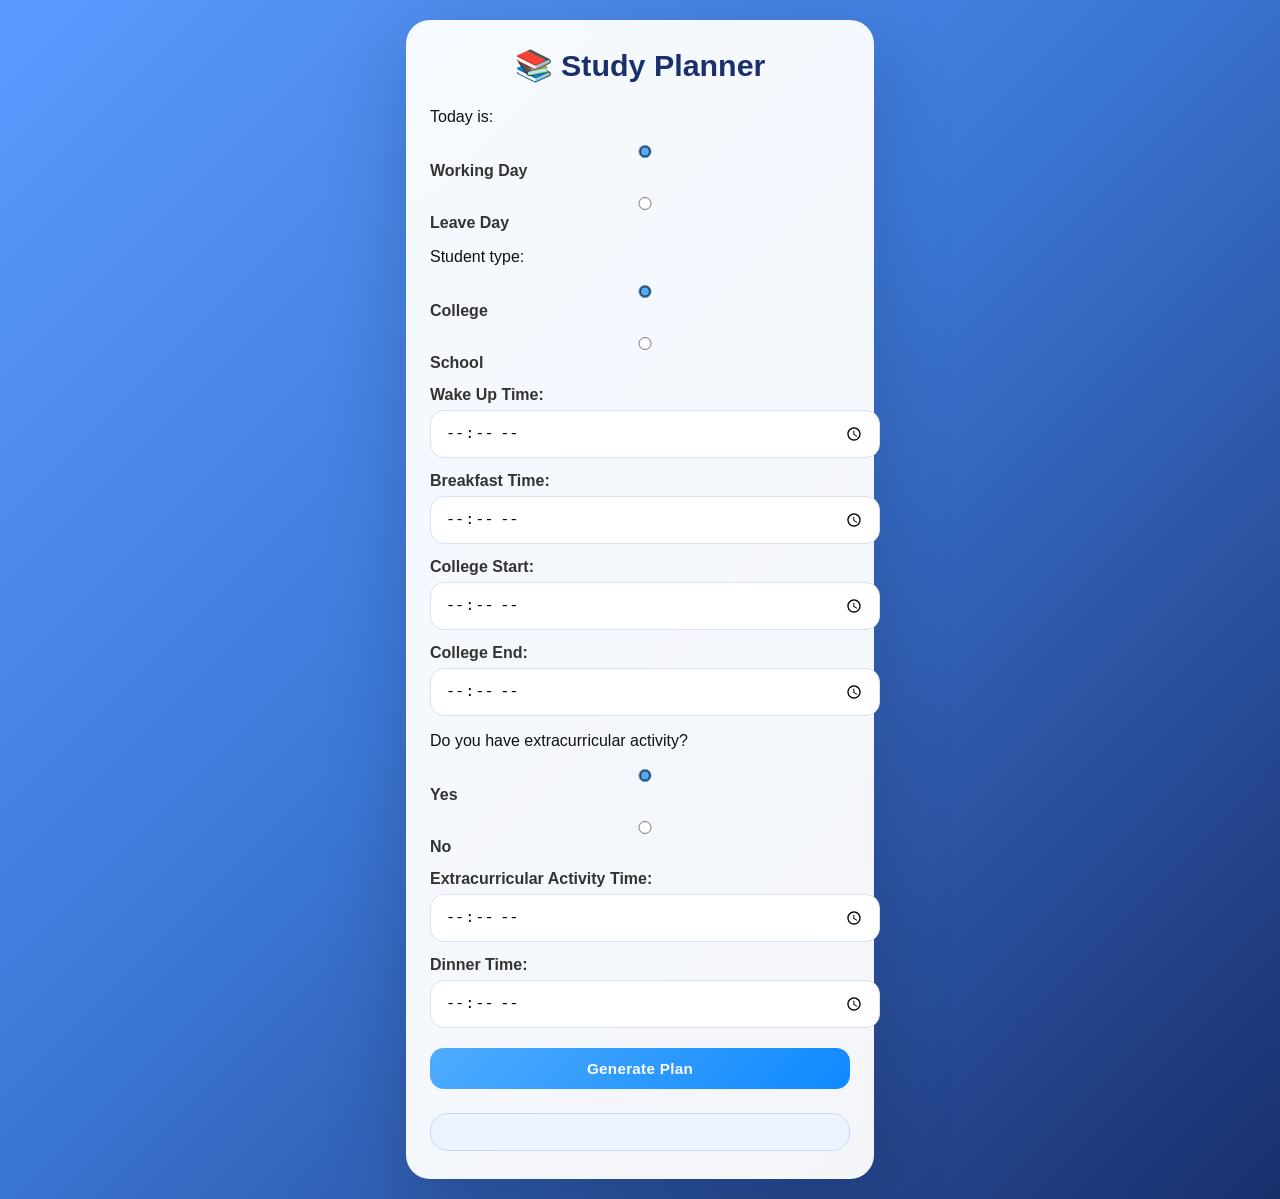
<file: index.html>
<!DOCTYPE html>
<html lang="en">
<head>
    <meta charset="UTF-8">
    <title>Study Planner App</title>
    <link rel="stylesheet" href="style.css">
</head>
<body>

<div class="container">
    <h1>📚 Study Planner</h1>

    <form id="plannerForm">
        <div class="option-group">
            <p>Today is:</p>
            <div class="option-row">
                <label><input type="radio" name="dayType" value="working" checked> Working Day</label>
                <label><input type="radio" name="dayType" value="leave"> Leave Day</label>
            </div>
        </div>

        <div class="option-group">
            <p>Student type:</p>
            <div class="option-row">
                <label><input type="radio" name="userType" value="college" checked> College</label>
                <label><input type="radio" name="userType" value="school"> School</label>
            </div>
        </div>

        <label>Wake Up Time:</label>
        <input type="time" id="wakeUp" required>

        <label>Breakfast Time:</label>
        <input type="time" id="breakfast" required>

        <div id="schoolFields">
            <label id="schoolStartLabel">College/School Start:</label>
            <input type="time" id="collegeStart" required>

            <label id="schoolEndLabel">College/School End:</label>
            <input type="time" id="collegeEnd" required>
        </div>

        <div class="option-group">
            <p>Do you have extracurricular activity?</p>
            <div class="option-row">
                <label><input type="radio" name="hasActivity" value="yes" checked> Yes</label>
                <label><input type="radio" name="hasActivity" value="no"> No</label>
            </div>
        </div>

        <div id="activityFields">
            <label>Extracurricular Activity Time:</label>
            <input type="time" id="activity">
        </div>

        <label>Dinner Time:</label>
        <input type="time" id="dinner" required>

        <button type="submit">Generate Plan</button>
    </form>

    <div id="output"></div>
    <div id="aiChat" class="chat-box"></div>
</div>

<script src="script.js"></script>
</body>
</html>
</file>
<file: style.css>
body {
    font-family: "Segoe UI", Tahoma, Geneva, Verdana, sans-serif;
    background: linear-gradient(135deg, #5b9bff 0%, #3c78d8 45%, #1a2f6c 100%);
    color: #111;
    margin: 0;
    min-height: 100vh;
    display: flex;
    align-items: center;
    justify-content: center;
    padding: 20px;
}

.container {
    width: min(420px, 100%);
    background: rgba(255, 255, 255, 0.95);
    padding: 28px 24px;
    border-radius: 24px;
    box-shadow: 0 24px 80px rgba(0, 0, 0, 0.18);
    backdrop-filter: blur(10px);
}

h1 {
    margin: 0 0 24px;
    font-size: 1.9rem;
    text-align: center;
    color: #1a2f6c;
}

label {
    display: block;
    margin: 14px 0 6px;
    font-weight: 600;
    color: #333;
}

input,
button,
select {
    width: 100%;
    border: 1px solid #d8e1f2;
    border-radius: 14px;
    padding: 12px 14px;
    font-size: 0.95rem;
    transition: border-color 0.2s ease, box-shadow 0.2s ease;
}

input:focus,
select:focus,
button:focus {
    outline: none;
    border-color: #6d8ef4;
    box-shadow: 0 0 0 4px rgba(109, 142, 244, 0.16);
}

button {
    margin-top: 20px;
    background: linear-gradient(135deg, #4facfe 0%, #0f89ff 100%);
    color: #fff;
    border: none;
    font-weight: 700;
    cursor: pointer;
    letter-spacing: 0.02em;
}

button:hover {
    transform: translateY(-1px);
}
    display: flex;
    gap: 12px;
    flex-wrap: wrap;
}

.option-row label {
    display: inline-flex;
    align-items: center;
    gap: 8px;
    padding: 10px 12px;
    border-radius: 14px;
    background: #ffffff;
    border: 1px solid transparent;
    cursor: pointer;
}

.option-row input[type="radio"] {
    accent-color: #4facfe;
}

.option-row label:hover {
    border-color: #a9c7ff;
}

#output {
    margin-top: 24px;
}

.chat-box {
    margin-top: 20px;
    padding: 18px;
    border-radius: 18px;
    background: #eef4ff;
    border: 1px solid #c6d9fb;
}

.chat-message {
    margin-bottom: 14px;
    padding: 12px 14px;
    border-radius: 14px;
    line-height: 1.5;
}

.chat-message strong {
    display: block;
    margin-bottom: 6px;
}

.chat-message.ai {
    background: #dbeeff;
    border: 1px solid #97b8ff;
}

.chat-message.user {
    background: #fff7d9;
    border: 1px solid #ffd97f;
}

.task-card {
    background: #b4da0c;
    border: 1px solid #cd7612;
    border-radius: 16px;
    padding: 16px 18px;
    margin-bottom: 14px;
    box-shadow: 0 8px 20px rgba(35, 80, 190, 0.08);
}

.task-card strong {
    display: block;
    margin-bottom: 8px;
    color: #1f3d8a;
    font-size: 1rem;
}

.task-card p {
    margin: 0;
    color: #495371;
    font-size: 0.95rem;
}

@media (max-width: 480px) {
    .container {
        padding: 20px;
    }

    h1 {
        font-size: 1.6rem;
    }
}
</file>
